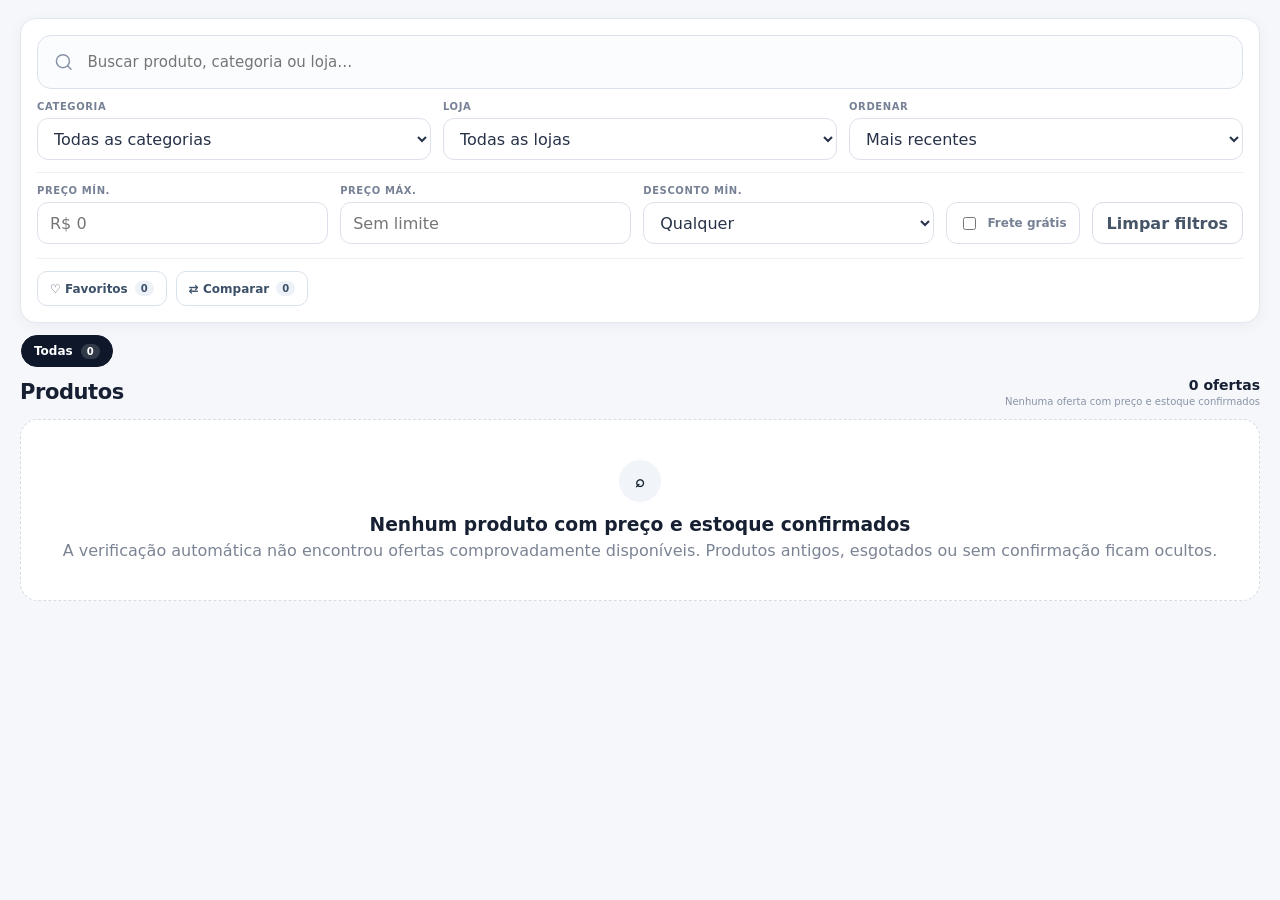
<file: public/index.html>
<!doctype html>
<html lang="pt-BR">
<head>
  <meta charset="utf-8" />
  <meta name="viewport" content="width=device-width, initial-scale=1, viewport-fit=cover" />
  <meta name="theme-color" content="#0f172a" />
  <meta name="mobile-web-app-capable" content="yes" />
  <meta name="apple-mobile-web-app-capable" content="yes" />
  <meta name="apple-mobile-web-app-status-bar-style" content="black-translucent" />
  <meta name="apple-mobile-web-app-title" content="Radar" />
  <title>Radar de Promoções</title>
  <meta name="description" content="Produtos com preço e estoque confirmados recentemente nas lojas. Itens esgotados ou sem confirmação são removidos da vitrine." />
  <meta property="og:title" content="Radar de Promoções" />
  <meta property="og:description" content="Compare preço, frete, histórico e confiança da loja em um só lugar." />
  <meta property="og:type" content="website" />
  <meta property="og:url" content="https://promocoes-65707.web.app/" />
  <link rel="canonical" href="https://promocoes-65707.web.app/" />
  <meta name="robots" content="index,follow" />
  <link rel="manifest" href="./manifest.webmanifest" />
  <link rel="icon" href="./icon.svg" type="image/svg+xml" />
  <link rel="stylesheet" href="./style.css?v=16" />
  <link rel="stylesheet" href="./enhancements.css?v=2" />
</head>
<body>
  <main>
    <section class="container discovery" aria-label="Filtros de produtos">
      <div class="search-panel">
        <div class="search-box">
          <svg viewBox="0 0 24 24" aria-hidden="true"><path d="m21 21-4.35-4.35m2.35-5.65a8 8 0 1 1-16 0 8 8 0 0 1 16 0Z"/></svg>
          <input id="search" type="search" placeholder="Buscar produto, categoria ou loja…" autocomplete="off" />
        </div>

        <div class="filter-row primary-filters">
          <label><span>Categoria</span><select id="category"><option value="">Todas as categorias</option></select></label>
          <label><span>Loja</span><select id="store"><option value="">Todas as lojas</option></select></label>
          <label><span>Ordenar</span><select id="sort">
            <option value="newest">Mais recentes</option>
            <option value="score">Melhor oferta</option>
            <option value="discount">Maior desconto</option>
            <option value="totalAsc">Menor total com frete</option>
            <option value="priceAsc">Menor preço</option>
            <option value="priceDesc">Maior preço</option>
          </select></label>
        </div>

        <div class="advanced-filters">
          <label><span>Preço mín.</span><input id="minPrice" type="number" min="0" step="50" placeholder="R$ 0" /></label>
          <label><span>Preço máx.</span><input id="maxPrice" type="number" min="0" step="50" placeholder="Sem limite" /></label>
          <label><span>Desconto mín.</span><select id="minDiscount">
            <option value="0">Qualquer</option><option value="10">10%+</option><option value="20">20%+</option><option value="30">30%+</option><option value="40">40%+</option>
          </select></label>
          <label class="check-filter"><input id="freeShipping" type="checkbox" /><span>Frete grátis</span></label>
          <button id="clearFilters" class="clear-filter" type="button">Limpar filtros</button>
        </div>
        <div class="filter-shortcuts" aria-label="Ações dos produtos">
          <button id="favoritesToggle" type="button" class="filter-shortcut">♡ Favoritos <span id="favoritesCount">0</span></button>
          <button id="compareToggle" type="button" class="filter-shortcut">⇄ Comparar <span id="compareCount">0</span></button>
        </div>
      </div>
      <div class="category-strip-wrap"><div class="category-strip" id="categoryChips" aria-label="Categorias"></div></div>
    </section>

    <section class="container offers-section">
      <div class="section-heading">
        <div><h2>Produtos</h2></div>
        <div class="section-meta"><strong id="count">0 ofertas</strong><span id="updated"></span></div>
      </div>
      <section id="offers" class="grid"></section>
      <section id="empty" class="state-card hidden"><div class="state-icon">⌕</div><h3>Nenhum produto encontrado</h3><p>Tente outro termo ou remova algum filtro.</p></section>
      <section id="error" class="state-card hidden"><div class="state-icon">!</div><h3>Não foi possível carregar os produtos</h3><p id="errorMessage"></p></section>
    </section>
  </main>

  <aside id="comparePanel" class="drawer hidden" aria-label="Comparação de produtos">
    <div class="drawer-backdrop" data-close-compare></div>
    <div class="drawer-card">
      <div class="drawer-head"><div><strong>Comparar produtos</strong><small>Selecione até 3</small></div><button type="button" class="icon-button" data-close-compare>×</button></div>
      <div id="compareContent" class="compare-content"></div>
      <button id="clearCompare" class="secondary-button" type="button">Limpar comparação</button>
    </div>
  </aside>

  <script src="./catalog-policy.js?v=4"></script>
  <script src="./search-engine.js?v=1"></script>
  <script src="./product-identity.js?v=1"></script>
  <script src="./app.js?v=18"></script>
  <script src="./auto-refresh.js?v=1"></script>
  <script src="./enhancements.js?v=4"></script>
  <script>
    if ('serviceWorker' in navigator) {
      window.addEventListener('load', () => {
        navigator.serviceWorker.register('/sw.js').then(registration => registration.update()).catch(console.warn);
      });
    }
  </script>
</body>
</html>
</file>
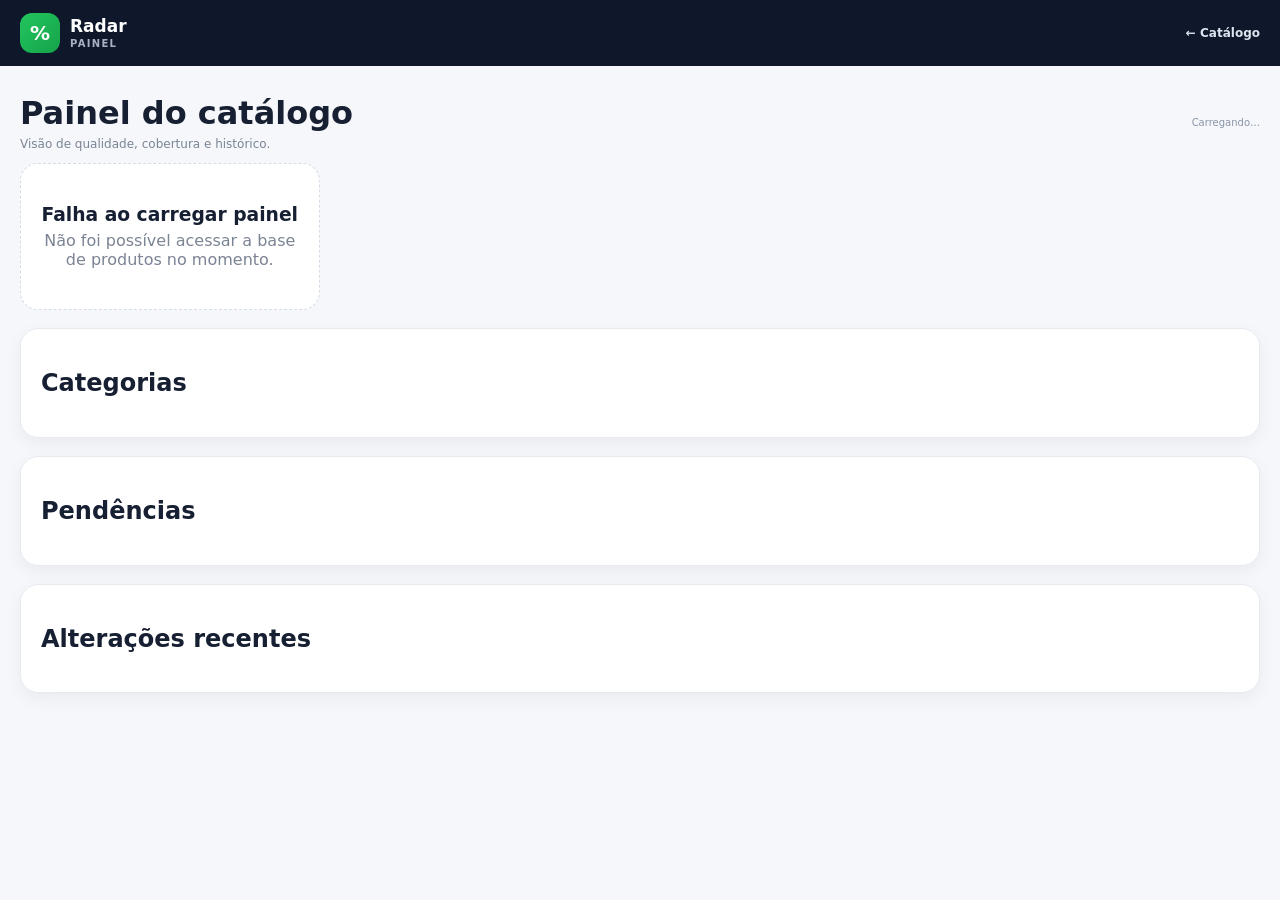
<file: public/admin.html>
<!doctype html>
<html lang="pt-BR">
<head>
  <meta charset="utf-8" />
  <meta name="viewport" content="width=device-width, initial-scale=1, viewport-fit=cover" />
  <meta name="theme-color" content="#0f172a" />
  <title>Painel • Radar de Promoções</title>
  <link rel="icon" href="./icon.svg" type="image/svg+xml" />
  <link rel="stylesheet" href="./style.css?v=10" />
  <link rel="stylesheet" href="./enhancements.css?v=1" />
</head>
<body>
  <header class="app-header-simple"><div class="container"><a class="brand" href="./"><span class="brand-mark">%</span><span><strong>Radar</strong><small>Painel</small></span></a><a class="back-link" href="./">← Catálogo</a></div></header>
  <main class="container admin-page">
    <div class="section-heading"><div><h1 style="margin:0">Painel do catálogo</h1><p class="section-subtitle">Visão de qualidade, cobertura e histórico.</p></div><div class="section-meta"><span id="adminUpdated">Carregando…</span></div></div>
    <section id="adminStats" class="admin-grid"></section>
    <section class="admin-card" style="margin-top:18px"><h2>Categorias</h2><div id="categoryHealth"></div></section>
    <section class="admin-card" style="margin-top:18px"><h2>Pendências</h2><div id="issues"></div></section>
    <section class="admin-card" style="margin-top:18px"><h2>Alterações recentes</h2><div id="changeLog" class="log-list"></div></section>
  </main>
  <script src="./fetch-fallback.js?v=1"></script>
  <script src="./admin.js?v=2"></script>
</body>
</html>
</file>
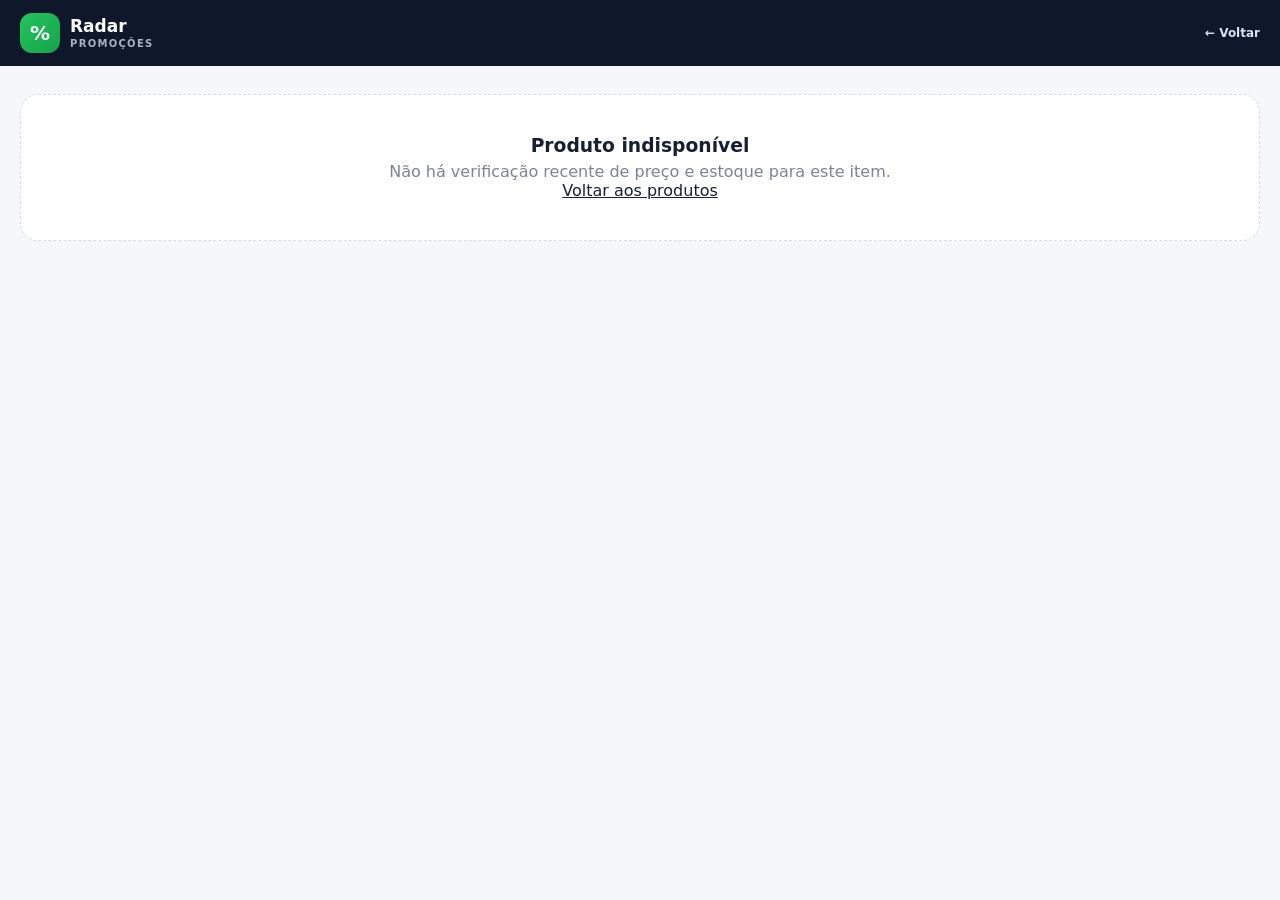
<file: public/produto.html>
<!doctype html>
<html lang="pt-BR">
<head>
  <meta charset="utf-8" />
  <meta name="viewport" content="width=device-width, initial-scale=1, viewport-fit=cover" />
  <meta name="theme-color" content="#0f172a" />
  <title>Produto • Radar de Promoções</title>
  <meta name="description" content="Detalhes da oferta, preço, frete e histórico no Radar de Promoções." />
  <meta property="og:title" content="Radar de Promoções" />
  <meta property="og:description" content="Confira preço, frete, histórico e confiança da loja." />
  <meta property="og:type" content="product" />
  <meta name="robots" content="noindex,follow" />
  <link rel="manifest" href="./manifest.webmanifest" />
  <link rel="icon" href="./icon.svg" type="image/svg+xml" />
  <link rel="stylesheet" href="./style.css?v=10" />
  <link rel="stylesheet" href="./enhancements.css?v=2" />
</head>
<body>
  <header class="app-header-simple"><div class="container"><a class="brand" href="./"><span class="brand-mark">%</span><span><strong>Radar</strong><small>Promoções</small></span></a><a class="back-link" href="./">← Voltar</a></div></header>
  <main class="container detail-page"><div id="productDetail" class="state-card">Carregando produto…</div></main>
    <script src="./catalog-policy.js?v=4"></script>
  <script src="./produto.js?v=6"></script>
  <script src="./product-identity.js?v=1"></script>
  <script src="./produto-enhancements.js?v=3"></script>
</body>
</html>
</file>
<file: public/style.css>
:root{font-family:Inter,ui-sans-serif,system-ui,-apple-system,BlinkMacSystemFont,"Segoe UI",sans-serif;color:#172033;background:#f6f8fb;--navy:#0f172a;--ink:#172033;--muted:#6b7280;--line:#e6eaf0;--surface:#fff;--accent:#16a34a;--accent-soft:#ecfdf3;--orange:#f97316;--blue:#2563eb;--shadow:0 12px 32px rgba(15,23,42,.08)}*{box-sizing:border-box}html{scroll-behavior:smooth}body{margin:0;min-height:100vh;background:#f6f8fb;color:var(--ink)}a{color:inherit}button,input,select{font:inherit}.container{width:min(1240px,calc(100% - 36px));margin:0 auto}.hidden{display:none!important}.site-header{color:#fff;background:linear-gradient(135deg,#0b1222,#111c33);padding-bottom:58px}.nav-wrap{min-height:72px;display:flex;align-items:center;justify-content:space-between;gap:20px}.brand{display:inline-flex;align-items:center;gap:10px;text-decoration:none}.brand-mark{width:40px;height:40px;display:grid;place-items:center;border-radius:12px;background:linear-gradient(135deg,#22c55e,#16a34a);font-weight:900;font-size:20px}.brand>span:last-child{display:grid;line-height:1}.brand strong{font-size:17px}.brand small{margin-top:4px;color:#a9b2c4;font-size:10px;text-transform:uppercase;letter-spacing:.13em;font-weight:800}.top-actions{display:flex;gap:8px;align-items:center;flex-wrap:wrap;justify-content:flex-end}.ghost-action,.header-status{display:inline-flex;align-items:center;gap:7px;min-height:36px;padding:0 11px;border-radius:999px;border:1px solid rgba(255,255,255,.1);background:rgba(255,255,255,.05);color:#dce3ef;font-size:11px;font-weight:800;text-decoration:none}.ghost-action{cursor:pointer}.ghost-action.active,.ghost-action:hover{background:#fff;color:var(--navy)}.ghost-action span{min-width:18px;padding:2px 5px;border-radius:999px;background:rgba(255,255,255,.12);text-align:center}.ghost-action.active span{background:#e2e8f0}.status-dot{width:8px;height:8px;border-radius:50%;background:#22c55e;box-shadow:0 0 0 4px rgba(34,197,94,.12)}.compact-hero{display:grid;grid-template-columns:1fr auto;gap:28px;align-items:end;padding-top:28px}.compact-hero h1{margin:0 0 8px;font-size:clamp(30px,4vw,46px);letter-spacing:-.04em;line-height:1}.compact-hero .hero-copy p{margin:0;color:#aeb8ca;font-size:14px;line-height:1.5}.hero-stats{display:grid;grid-template-columns:repeat(3,110px);gap:10px}.stat-card{padding:14px;border-radius:15px;border:1px solid rgba(255,255,255,.09);background:rgba(255,255,255,.055)}.stat-label{display:block;color:#95a1b5;font-size:10px;min-height:25px}.stat-card strong{display:block;margin-top:4px;font-size:24px;letter-spacing:-.04em}.discovery{position:relative;margin-top:-28px;z-index:2}.search-panel{padding:16px;border-radius:20px;background:#fff;border:1px solid #e3e8ef;box-shadow:var(--shadow)}.search-box{min-height:54px;display:flex;align-items:center;gap:12px;padding:0 16px;border:1px solid #dce2ea;border-radius:14px;background:#fbfcfe}.search-box:focus-within{border-color:#8fd4a7;box-shadow:0 0 0 4px rgba(34,197,94,.08)}.search-box svg{width:20px;height:20px;fill:none;stroke:#8792a5;stroke-width:1.8;stroke-linecap:round}.search-box input{width:100%;border:0;outline:0;background:transparent;color:var(--ink);font-size:15px}.filter-row{display:grid;grid-template-columns:repeat(3,1fr);gap:12px;margin-top:12px}.filter-row label,.advanced-filters label{display:grid;gap:6px}.filter-row label>span,.advanced-filters label>span{color:#778195;font-size:10px;font-weight:800;text-transform:uppercase;letter-spacing:.06em}select,.advanced-filters input[type=number]{width:100%;min-height:42px;padding:0 12px;border:1px solid #dde2ea;border-radius:11px;background:#fff;color:#273248;outline:none}.advanced-filters{display:grid;grid-template-columns:1fr 1fr 1fr auto auto;gap:12px;align-items:end;margin-top:12px;padding-top:12px;border-top:1px solid #eef2f6}.check-filter{min-height:42px;display:flex!important;grid-template-columns:auto 1fr;align-items:center;gap:8px!important;padding:0 12px;border:1px solid #dde2ea;border-radius:11px;background:#fff}.check-filter span{text-transform:none!important;letter-spacing:0!important;font-size:12px!important}.clear-filter,.secondary-button{min-height:42px;padding:0 14px;border:1px solid #d7dde6;border-radius:11px;background:#fff;color:#475569;font-weight:800;cursor:pointer}.clear-filter:hover,.secondary-button:hover{background:#f8fafc}.category-strip{display:flex;gap:8px;padding:16px 2px 3px;overflow-x:auto;scrollbar-width:none}.category-strip::-webkit-scrollbar{display:none}.category-chip{flex:0 0 auto;border:1px solid #e1e6ed;background:#fff;color:#455066;padding:8px 12px;border-radius:999px;font-size:12px;font-weight:800;cursor:pointer}.category-chip b{margin-left:4px;padding:2px 6px;border-radius:999px;background:#f1f5f9;font-size:10px}.category-chip.active{background:var(--navy);color:#fff;border-color:var(--navy)}.category-chip.active b{background:rgba(255,255,255,.15)}.offers-section{padding:34px 0 80px}.section-heading{display:flex;align-items:end;justify-content:space-between;gap:20px;margin-bottom:18px}.section-heading h2{margin:0;font-size:28px;letter-spacing:-.03em}.section-subtitle{margin:5px 0 0;color:#7b8494;font-size:12px}.section-meta{display:grid;justify-items:end;gap:3px}.section-meta strong{font-size:14px}.section-meta span{font-size:11px;color:#8a94a6}.grid{display:grid;grid-template-columns:repeat(4,minmax(0,1fr));gap:18px}.card{overflow:hidden;display:flex;flex-direction:column;border:1px solid #e7ebf0;border-radius:19px;background:#fff;box-shadow:0 6px 18px rgba(15,23,42,.05);transition:.2s ease}.card:hover{transform:translateY(-3px);box-shadow:0 18px 40px rgba(15,23,42,.1)}.image-wrap{position:relative;display:grid;place-items:center;aspect-ratio:1.18/1;background:#fff;border-bottom:1px solid #eff2f5}.image-link{width:100%;height:100%;display:block}.product-image{width:100%;height:100%;object-fit:contain;padding:18px}.badge{position:absolute;top:11px;left:11px;padding:7px 9px;border-radius:9px;background:#f97316;color:#fff;font-size:12px;font-weight:900}.favorite-button{position:absolute;left:11px;bottom:11px;width:34px;height:34px;border-radius:50%;border:1px solid #e5e7eb;background:rgba(255,255,255,.96);color:#64748b;font-size:18px;cursor:pointer;box-shadow:0 4px 12px rgba(15,23,42,.08)}.favorite-button.active{color:#dc2626;background:#fff1f2}.store-pill{position:absolute;right:11px;top:11px;max-width:55%;overflow:hidden;text-overflow:ellipsis;white-space:nowrap;padding:7px 9px;border-radius:9px;background:rgba(255,255,255,.95);border:1px solid #e8ecf1;color:#5b6577;font-size:10px;font-weight:800}.card-body{padding:15px;display:flex;flex-direction:column;gap:9px;flex:1}.tag-row{display:flex;gap:5px;flex-wrap:wrap;min-height:21px}.tag{display:inline-flex;align-items:center;padding:4px 7px;border-radius:999px;background:#f1f5f9;color:#475569;font-size:9px;font-weight:900}.tag-new{background:#dbeafe;color:#1d4ed8}.tag-drop{background:#dcfce7;color:#15803d}.tag-trust{background:#ecfdf3;color:#166534}.category-label{color:var(--accent);font-size:10px;font-weight:900;text-transform:uppercase;letter-spacing:.08em}.product-name{margin:0;min-height:43px;display:-webkit-box;-webkit-line-clamp:2;-webkit-box-orient:vertical;overflow:hidden;font-size:15px;line-height:1.42;font-weight:800}.product-name a{text-decoration:none}.score-row{display:flex;align-items:center;justify-content:space-between;gap:8px}.score-badge{display:inline-flex;padding:5px 7px;border-radius:8px;background:#f1f5f9;color:#475569;font-size:10px;font-weight:900}.score-excelente{background:#dcfce7;color:#166534}.score-boa{background:#ecfccb;color:#3f6212}.score-interessante{background:#fef3c7;color:#92400e}.history-note{color:#64748b;font-size:9px}.old-price{min-height:16px;color:#9aa3b2;text-decoration:line-through;font-size:11px}.price-line{display:flex;align-items:baseline;gap:7px;flex-wrap:wrap}.price{font-size:24px;font-weight:950;letter-spacing:-.04em}.saving{color:#15803d;font-size:10px;font-weight:900}.perks{display:flex;flex-wrap:wrap;gap:6px}.perk{padding:6px 8px;border-radius:8px;background:#f7f9fb;border:1px solid #edf0f4;color:#637087;font-size:10px;font-weight:750}.perk.coupon{background:var(--accent-soft);border-color:#d6f3df;color:#16763a}.perk.total{background:#eff6ff;border-color:#dbeafe;color:#1d4ed8}.compare-check{display:flex;align-items:center;gap:7px;color:#64748b;font-size:10px;font-weight:800}.verified{display:flex;align-items:center;gap:6px;color:#8a94a6;font-size:10px;margin-top:auto}.verified:before{content:"✓";width:17px;height:17px;display:grid;place-items:center;border-radius:50%;background:var(--accent-soft);color:var(--accent);font-weight:900}.card-actions{display:grid;grid-template-columns:auto 1fr;gap:7px}.details,.buy{display:flex;align-items:center;justify-content:center;min-height:42px;border-radius:11px;text-decoration:none;font-size:12px;font-weight:900}.details{padding:0 12px;border:1px solid #dde3ea;color:#475569;background:#fff}.buy{background:var(--navy);color:#fff}.buy:hover{background:#1e293b}.state-card{background:#fff;border:1px dashed #d5dce5;border-radius:18px;padding:40px 20px;text-align:center}.state-icon{width:42px;height:42px;margin:0 auto 12px;display:grid;place-items:center;border-radius:50%;background:#f1f5f9;font-weight:900}.state-card h3{margin:0 0 6px}.state-card p{margin:0;color:#7b8494}.drawer{position:fixed;inset:0;z-index:50}.drawer-backdrop{position:absolute;inset:0;background:rgba(15,23,42,.45)}.drawer-card{position:absolute;right:0;top:0;bottom:0;width:min(720px,94vw);background:#fff;padding:20px;box-shadow:-20px 0 50px rgba(15,23,42,.18);overflow:auto}.drawer-head{display:flex;justify-content:space-between;align-items:center;margin-bottom:18px}.drawer-head>div{display:grid;gap:3px}.drawer-head small{color:#94a3b8}.icon-button{width:36px;height:36px;border:1px solid #e2e8f0;border-radius:50%;background:#fff;font-size:24px;cursor:pointer}.compare-scroll{overflow-x:auto}.compare-table{width:100%;border-collapse:collapse;min-width:560px}.compare-table th,.compare-table td{border-bottom:1px solid #eef2f7;padding:12px;text-align:left;vertical-align:top;font-size:12px}.compare-table th{font-weight:900;color:#334155}.compare-table thead th{position:relative;background:#f8fafc}.compare-remove{float:right;border:0;background:transparent;font-size:18px;cursor:pointer;color:#94a3b8}.empty-compare{padding:30px;border:1px dashed #d6dde6;border-radius:14px;color:#64748b;text-align:center}.site-footer{border-top:1px solid #e5e7eb;background:#fff}.footer-inner{min-height:80px;display:flex;align-items:center;justify-content:space-between;gap:20px;font-size:12px}.footer-inner p{margin:0;color:#7b8494}.mobile-nav{display:none}.detail-page,.admin-page{padding:28px 0 70px}.detail-grid{display:grid;grid-template-columns:minmax(300px,.8fr) minmax(0,1.2fr);gap:28px}.detail-card,.admin-card{background:#fff;border:1px solid #e7ebf0;border-radius:18px;padding:20px;box-shadow:0 6px 18px rgba(15,23,42,.05)}.detail-image{width:100%;aspect-ratio:1/1;object-fit:contain}.detail-title{margin:0 0 10px;font-size:28px;line-height:1.15}.detail-meta{display:flex;flex-wrap:wrap;gap:7px;margin:12px 0}.detail-price{font-size:34px;font-weight:950}.history-bars{display:flex;align-items:flex-end;gap:8px;min-height:180px;padding:18px 0;border-bottom:1px solid #eef2f7}.history-bar-wrap{flex:1;min-width:20px;text-align:center}.history-bar{width:100%;min-height:6px;border-radius:6px 6px 0 0;background:linear-gradient(#22c55e,#16a34a)}.history-bar-wrap small{display:block;margin-top:6px;color:#64748b;font-size:9px}.admin-grid{display:grid;grid-template-columns:repeat(4,1fr);gap:14px}.admin-stat{background:#fff;border:1px solid #e5eaf0;border-radius:15px;padding:18px}.admin-stat span{display:block;color:#64748b;font-size:11px}.admin-stat strong{display:block;margin-top:6px;font-size:28px}.admin-table{width:100%;border-collapse:collapse}.admin-table th,.admin-table td{padding:10px;border-bottom:1px solid #eef2f7;text-align:left;font-size:12px}.log-list{display:grid;gap:9px}.log-item{padding:12px;border:1px solid #edf1f5;border-radius:10px;background:#fbfcfd;font-size:12px}.app-header-simple{background:#0f172a;color:#fff}.app-header-simple .container{min-height:66px;display:flex;align-items:center;justify-content:space-between}.back-link{color:#dbe4ef;text-decoration:none;font-weight:800;font-size:12px}
@media(max-width:1050px){.grid{grid-template-columns:repeat(3,minmax(0,1fr))}.compact-hero{grid-template-columns:1fr}.hero-stats{grid-template-columns:repeat(3,minmax(0,1fr));max-width:430px}.advanced-filters{grid-template-columns:repeat(3,1fr)}.admin-grid{grid-template-columns:repeat(2,1fr)}}
@media(max-width:760px){.container{width:min(100% - 24px,1240px)}.site-header{padding-bottom:48px}.nav-wrap{min-height:66px}.top-actions .ghost-action:not(#installApp),.header-status{display:none}.compact-hero{padding-top:18px}.hero-stats{width:100%;max-width:none}.filter-row,.advanced-filters{grid-template-columns:1fr 1fr}.grid{grid-template-columns:repeat(2,minmax(0,1fr))}.section-heading{align-items:flex-start;flex-direction:column}.section-meta{justify-items:start}.footer-inner{padding:18px 0 82px;align-items:flex-start;flex-direction:column}.mobile-nav{position:fixed;z-index:40;left:10px;right:10px;bottom:max(10px,env(safe-area-inset-bottom));display:grid;grid-template-columns:repeat(4,1fr);padding:7px;border:1px solid #dfe5ec;border-radius:18px;background:rgba(255,255,255,.96);box-shadow:0 14px 40px rgba(15,23,42,.18);backdrop-filter:blur(14px)}.mobile-nav-item{border:0;background:transparent;text-decoration:none;color:#64748b;display:grid;place-items:center;gap:2px;padding:6px;border-radius:12px;cursor:pointer}.mobile-nav-item span{font-size:18px}.mobile-nav-item small{font-size:9px;font-weight:800}.mobile-nav-item.active{background:#f1f5f9;color:#0f172a}.detail-grid{grid-template-columns:1fr}.admin-grid{grid-template-columns:1fr 1fr}}
@media(max-width:520px){.grid{grid-template-columns:1fr}.hero-stats{grid-template-columns:repeat(3,1fr);gap:7px}.stat-card{padding:11px}.stat-card strong{font-size:20px}.brand small{display:none}.product-name{min-height:auto}.advanced-filters{grid-template-columns:1fr}.card-actions{grid-template-columns:1fr 1fr}.admin-grid{grid-template-columns:1fr}.detail-title{font-size:23px}}

/* Avisos de validade e integridade do catálogo */
.freshness-notice{margin:0 0 14px;padding:15px 18px;border:1px solid #d97706;background:#fffbeb;color:#78350f;font-weight:600}
#historicalToggle{display:block;margin:0 0 24px;padding:10px 14px;border-radius:10px;cursor:pointer}
#historicalToggle:disabled{opacity:.55;cursor:not-allowed}
.tag-stale{background:#fff3d6;color:#92400e;border:1px solid #f59e0b}
.stale-alert{background:#fffbeb;color:#78350f;border-left:4px solid #f59e0b;padding:12px;border-radius:8px;line-height:1.45}

/* Descoberta da casa: editorial e links para dominios oficiais */
.home-discovery{margin-top:22px;margin-bottom:26px;padding-top:22px;padding-bottom:24px}
.home-discovery-heading{display:flex;align-items:end;justify-content:space-between;gap:24px;margin-bottom:18px}
.home-discovery-heading h2{font-size:clamp(1.5rem,2.5vw,2.25rem);margin:4px 0 6px}
.home-discovery-heading p{max-width:650px;margin:0;color:#64748b;line-height:1.5}
.home-eyebrow{display:block;font-weight:800;text-transform:uppercase;letter-spacing:.12em;color:#0284c7;font-size:.72rem}
.home-store-search{width:min(100%,370px);min-height:46px;padding:12px 14px;border:1px solid #cbd5e1;background:#fff;color:#0f172a;border-radius:12px;font-size:15px}
.home-topic-grid{display:grid;grid-template-columns:repeat(4,minmax(0,1fr));gap:12px}
.home-topic{display:flex;flex-direction:column;text-align:left;gap:5px;min-height:94px;padding:15px;border:1px solid #cbd5e1;border-radius:14px;background:#f8fafc;color:#0f172a;cursor:pointer;transition:transform .15s,border-color .15s}
.home-topic:hover,.home-topic.active{border-color:#0284c7;background:#ecfeff;transform:translateY(-1px)}
.home-topic strong{font-weight:800;font-size:1rem}
.home-topic small{font-size:.8rem;line-height:1.35;color:#475569}
.home-store-heading{display:flex;justify-content:space-between;align-items:baseline;margin-top:30px;margin-bottom:14px;gap:10px}
.home-store-heading h3{font-size:1.25rem;margin:0}
.home-store-count{color:#64748b;font-size:.88rem}
.home-store-grid{display:grid;grid-template-columns:repeat(4,minmax(0,1fr));gap:12px}
.home-store-card{display:flex;flex-direction:column;align-items:start;gap:8px;padding:18px;border:1px solid #e2e8f0;border-radius:15px;background:#fff}
.home-store-card h4{margin:0;font-size:1.05rem}
.home-store-card p{font-size:.86rem;line-height:1.4;color:#475569;flex:1;margin:0}
.home-official-pill{color:#166534;background:#dcfce7;border-radius:16px;padding:4px 9px;font-size:.7rem;font-weight:800}
.home-store-link{display:inline-flex;min-height:34px;align-items:center;font-weight:750;color:#0369a1;text-decoration:none}
.home-store-link:hover{text-decoration:underline}
.home-store-note{font-size:.8rem;line-height:1.5;color:#64748b;margin-top:13px}
.home-history-link{display:block;margin:22px 0 0;border:0;border-bottom:1px solid currentColor;background:transparent;padding:4px 0;cursor:pointer;color:#0369a1;font-weight:700}
.home-no-stores{padding:16px;color:#64748b}
@media(max-width:900px){.home-store-grid,.home-topic-grid{grid-template-columns:repeat(2,minmax(0,1fr))}.home-discovery-heading{align-items:stretch;flex-direction:column}.home-store-search{width:100%}}
@media(max-width:540px){.home-store-grid{grid-template-columns:1fr}.home-topic-grid{grid-template-columns:repeat(2,minmax(0,1fr));gap:8px}.home-topic{min-height:82px;padding:11px}.home-discovery{padding-bottom:10px}}

/* Radar v3 - descoberta por 36 temas e comparadores independentes */
.comparator-discovery{margin-top:24px;margin-bottom:24px;padding:24px;border-radius:18px;background:linear-gradient(135deg,#f8fbff 0%,#eff6ff 100%);border:1px solid #dbeafe}
.comparator-head h2{margin:0 0 10px;font-size:clamp(1.4rem,2.4vw,2rem);color:#0f172a}
.comparator-head p{max-width:850px;margin:0 0 18px;color:#475569;line-height:1.5}
.comparator-input{width:100%;padding:14px 16px;min-height:48px;background:#fff;color:#0f172a;border:1px solid #93c5fd;border-radius:12px;font:inherit}
.comparator-groups{display:flex;gap:8px;overflow-x:auto;margin:18px 0;padding-bottom:4px}
.comparator-tab{white-space:nowrap;padding:9px 14px;border:1px solid #cbd5e1;border-radius:22px;background:white;color:#334155;cursor:pointer;font-weight:700}
.comparator-tab.active{background:#1d4ed8;color:#fff;border-color:#1d4ed8}
.comparator-grid{display:grid;grid-template-columns:repeat(6,minmax(0,1fr));gap:8px;max-height:236px;overflow:auto}
.comparator-category{padding:12px 8px;min-height:49px;border:1px solid #cbd5e1;border-radius:10px;background:#fff;color:#0f172a;cursor:pointer;font-size:.82rem;font-weight:700;line-height:1.3}
.comparator-category.active,.comparator-category:hover{border-color:#2563eb;background:#dbeafe}
.comparator-outlet{display:flex;justify-content:space-between;gap:15px;align-items:center;padding:16px 0 0;margin-top:16px;border-top:1px solid #cbd5e1}
.comparator-outlet p{margin:4px 0 0;font-size:.78rem;line-height:1.45;color:#64748b}
.comparator-actions{display:flex;flex-wrap:wrap;gap:8px;justify-content:flex-end}
.comparator-action{padding:10px 12px;border-radius:10px;background:#1d4ed8;color:white;text-decoration:none;font-weight:800;font-size:.84rem}
.comparator-action:hover{background:#1e40af}
.comparator-extra{background:#475569}
.comparator-empty{color:#64748b}
@media(max-width:980px){.comparator-grid{grid-template-columns:repeat(4,1fr)}.comparator-outlet{align-items:start;flex-direction:column}.comparator-actions{justify-content:start}}
@media(max-width:600px){.comparator-discovery{padding:14px}.comparator-grid{grid-template-columns:repeat(2,minmax(0,1fr));max-height:235px}.comparator-category{font-size:.78rem}.comparator-action{font-size:.78rem;padding:9px 10px}}

/* Vitrine principal v4 — produtos antes de conteúdo editorial */
:root{--accent:#2563eb;--accent-soft:#eff6ff}
body{background:#f5f7fb}
.site-header{background:linear-gradient(116deg,#0d1930 0%,#142e4a 75%,#164e63 100%);padding-bottom:51px}
.compact-hero{padding-top:14px;align-items:center}
.compact-hero h1{font-size:clamp(29px,3.6vw,43px);line-height:1.08}
.compact-hero .hero-copy p{max-width:540px}
.discovery{margin-top:-24px}
.offers-section{padding-top:20px}
.section-heading h2{font-size:clamp(23px,2.8vw,32px)}
.grid{gap:16px}
.card{border:1px solid #e2e8f0;border-radius:16px;box-shadow:0 5px 16px rgba(15,23,42,.045)}
.card:hover{box-shadow:0 14px 32px rgba(15,23,42,.1)}
.image-wrap{aspect-ratio:1.25/1;background:linear-gradient(155deg,#fff,#f8fafc)}
.product-image{padding:11px}
.card-body{padding:15px;gap:8px}
.product-name{font-size:14px;min-height:40px}
.category-label{color:#34639d;font-size:10px}
.price{font-size:22px}
.old-price{text-decoration:none;min-height:14px;font-size:10px}
.verified{font-size:10px}
.verified:before{content:"i";background:#f1f5f9;color:#64748b}
.image-disclaimer{position:absolute;bottom:10px;right:10px;background:rgba(255,255,255,.94);padding:5px 7px;border-radius:6px;color:#64748b;font-weight:700;font-size:9px;border:1px solid #e2e8f0}
#catalogHealth{display:none!important}
#smartViews{display:none!important}
.freshness-notice{margin-bottom:12px;padding:10px 14px;text-align:left;border:1px solid #f6d89e;background:#fffbeb;color:#805315;font-size:12px;font-weight:600;border-radius:11px}
#historicalToggle{display:block;min-height:30px;border:0;background:transparent;padding:3px 0 8px;margin:0 0 7px;color:#475569;font-size:12px;font-weight:700;text-decoration:underline}
#historicalToggle:disabled{display:none}
.tag-stale{background:#f1f5f9;border-color:#e2e8f0;color:#64748b}
.card-actions .buy{background:#1959bb}
.card-actions .buy:hover{background:#164ca0}
.card .history-note{font-size:11px;line-height:1.35;color:#64748b;margin:0}
.card .perks{flex-wrap:nowrap}
.card .perk{font-size:10px;line-height:1.35}
@media(max-width:760px){
 .site-header{padding-bottom:42px}
 .compact-hero{padding-top:10px;gap:12px}
 .compact-hero h1{font-size:30px}
 .compact-hero .hero-copy p{font-size:12px;line-height:1.45}
 .hero-stats{max-width:100%}
 .stat-card{padding:9px}
 .stat-label{min-height:0}
 .stat-card strong{font-size:20px}
 .offers-section{padding-top:13px}
 .grid{grid-template-columns:repeat(2,minmax(0,1fr));gap:10px}
 .card{border-radius:13px}
 .card-body{padding:11px;gap:7px}
 .image-wrap{aspect-ratio:1/1}
 .product-image{padding:8px}
 .product-name{font-size:12px;line-height:1.35;min-height:49px;-webkit-line-clamp:3}
 .store-pill{top:7px;right:7px;font-size:9px;max-width:70%;padding:5px}
 .favorite-button{left:7px;bottom:7px;width:30px;height:30px}
 .price{font-size:19px}
 .old-price{font-size:10px}
 .section-heading{gap:5px}
 .section-heading h2{font-size:24px}
 .card-actions{grid-template-columns:1fr}
 .card-actions .details,.card-actions .buy{min-height:36px;font-size:11px}
 .tag{font-size:8px}
 .card .perk{font-size:9px;padding:5px}
 .card .verified{font-size:9px}
 .card .history-note{font-size:10px}
}

/* Homepage minimalista: somente painel de filtros e vitrine */
body{min-height:100vh}
main{padding-top:18px;padding-bottom:32px}
.discovery{position:static;margin-top:0;z-index:auto}
.search-panel{border-radius:16px;padding:16px;box-shadow:0 4px 16px rgba(15,23,42,.045)}
.filter-shortcuts{display:flex;gap:9px;align-items:center;margin-top:14px;padding-top:12px;border-top:1px solid #edf1f6}
.filter-shortcut{display:inline-flex;align-items:center;gap:7px;min-height:35px;padding:6px 12px;border-radius:10px;border:1px solid #dae2eb;background:#fff;color:#3c5068;font-size:12px;font-weight:750;cursor:pointer}
.filter-shortcut:hover,.filter-shortcut.active{background:#ecf4ff;border-color:#a8c8f1;color:#144d9c}
.filter-shortcut span{display:inline-grid;place-items:center;min-width:19px;padding:2px 5px;border-radius:12px;background:#edf2f9;font-size:10px}
.category-strip{padding:12px 1px 2px}
.offers-section{padding:8px 0 38px}
.section-heading{margin-bottom:12px;align-items:center}
.section-heading h2{font-size:21px;letter-spacing:-.02em}
.section-meta span{font-size:10px}
.smart-tools{display:none!important}
.freshness-notice{margin-top:5px}
@media(max-width:760px){
  main{padding-top:10px}
  .search-panel{padding:12px;border-radius:13px}
  .filter-shortcuts{margin-top:10px;padding-top:9px}
  .offers-section{padding-top:8px}
  .section-heading{align-items:center;flex-direction:row;gap:8px}
  .section-heading h2{font-size:20px}
  .section-meta{justify-items:end;text-align:right}
}
@media(max-width:480px){
  .filter-shortcuts{display:grid;grid-template-columns:1fr 1fr}
  .filter-shortcut{justify-content:center;padding:6px}
  .section-heading h2{font-size:18px}
  .section-meta strong{font-size:11px}
  .section-meta span{font-size:9px}
}
@media(prefers-color-scheme:dark){
  .filter-shortcut{background:#16181c;color:#e5e7eb;border-color:#343a46}
  .filter-shortcut.active,.filter-shortcut:hover{background:#1e3b60;color:#e2f2ff;border-color:#487bae}
  .filter-shortcut span{background:#303846;color:inherit}
}
</file>
<file: public/enhancements.css>
.smart-tools{display:grid;gap:10px;margin:10px 0 0}.smart-view-row{display:flex;gap:8px;overflow-x:auto;padding:2px 0 4px;scrollbar-width:none}.smart-view-row::-webkit-scrollbar{display:none}.smart-view{flex:0 0 auto;min-height:36px;padding:0 12px;border:1px solid var(--line,#e5e7eb);border-radius:999px;background:var(--surface,#fff);color:var(--ink,#172033);font-size:11px;font-weight:900;cursor:pointer}.smart-view b{margin-left:4px;padding:2px 6px;border-radius:999px;background:rgba(148,163,184,.16);font-size:9px}.smart-view.active{background:var(--navy,#0f172a);color:#fff;border-color:var(--navy,#0f172a)}.catalog-health{display:grid;grid-template-columns:repeat(4,minmax(0,1fr));gap:8px}.catalog-health>div{display:flex;align-items:center;justify-content:space-between;gap:10px;padding:10px 12px;border:1px solid var(--line,#e5e7eb);border-radius:12px;background:var(--surface,#fff)}.catalog-health span{font-size:10px;color:var(--muted,#6b7280);font-weight:700}.catalog-health strong{font-size:15px}.smart-hidden{display:none!important}.load-more-area{display:flex;justify-content:center;padding:24px 0 0}.load-more-button{min-height:44px;padding:0 18px;border:1px solid var(--line,#d7dde6);border-radius:12px;background:var(--surface,#fff);color:var(--ink,#172033);font-weight:900;cursor:pointer}.load-more-button:hover{transform:translateY(-1px)}.score-badge{cursor:help}.perk.total{font-weight:900}.verified{font-weight:700}.share-actions{display:flex;gap:8px;flex-wrap:wrap;margin-top:10px}.share-offer,.score-help{min-height:40px;padding:0 13px;border:1px solid var(--line,#d7dde6);border-radius:11px;background:var(--surface,#fff);color:var(--ink,#172033);font-weight:900;cursor:pointer}.score-explanation{margin-top:10px;padding:12px;border-radius:12px;background:rgba(148,163,184,.12);color:var(--muted,#64748b);font-size:12px;line-height:1.5}.seo-note{font-size:10px;color:var(--muted,#64748b)}
/* Imagens: sempre mostrar o produto inteiro, principalmente no celular */
.image-wrap{overflow:hidden}.image-link{display:flex!important;align-items:center;justify-content:center;min-width:0;min-height:0}.product-image{display:block;max-width:100%;max-height:100%;object-fit:contain!important;object-position:center center!important}.detail-image{display:block;max-width:100%;height:auto!important;object-fit:contain!important;object-position:center center!important}
@media(max-width:760px){.catalog-health{grid-template-columns:repeat(2,minmax(0,1fr))}.smart-tools{margin-top:6px}.smart-view{min-height:34px;padding:0 10px}.catalog-health>div{padding:9px 10px}.image-wrap{aspect-ratio:1/1!important;min-height:170px;background:#fff}.product-image{width:100%!important;height:100%!important;padding:10px!important;object-fit:contain!important}.detail-card:first-child{padding:12px!important}.detail-image{width:100%!important;max-height:70vh!important;padding:8px!important}}
@media(max-width:480px){.image-wrap{min-height:155px}.product-image{padding:8px!important}}
@media(prefers-color-scheme:dark){:root{--ink:#e5e7eb;--muted:#94a3b8;--line:#303846;--surface:#16181c}body{background:#202224!important;color:#e5e7eb!important}.search-panel,.search-box,.card,.state-card,.drawer-card,.site-footer,.detail-card,.admin-card,.admin-stat,.category-chip,.clear-filter,.secondary-button,.check-filter,select,.advanced-filters input[type=number]{background:#16181c!important;color:#e5e7eb!important;border-color:#343a46!important}.search-box input{color:#e5e7eb!important}.category-chip.active,.buy{background:#0f172a!important}.perk{background:#20242a!important;border-color:#343a46!important;color:#cbd5e1!important}.perk.total{background:#172033!important;color:#bfdbfe!important}.details{background:#16181c!important;color:#e5e7eb!important;border-color:#343a46!important}.admin-table th,.admin-table td,.compare-table th,.compare-table td{border-color:#303846!important}.log-item{background:#1d2025!important;border-color:#303846!important}.mobile-nav{background:#111827!important;border-color:#303846!important}.smart-view.active{background:#e5e7eb!important;color:#111827!important}.catalog-health>div,.smart-view,.load-more-button,.share-offer,.score-help{background:#16181c;color:#e5e7eb;border-color:#343a46}.image-wrap{background:#fff!important}}
</file>
